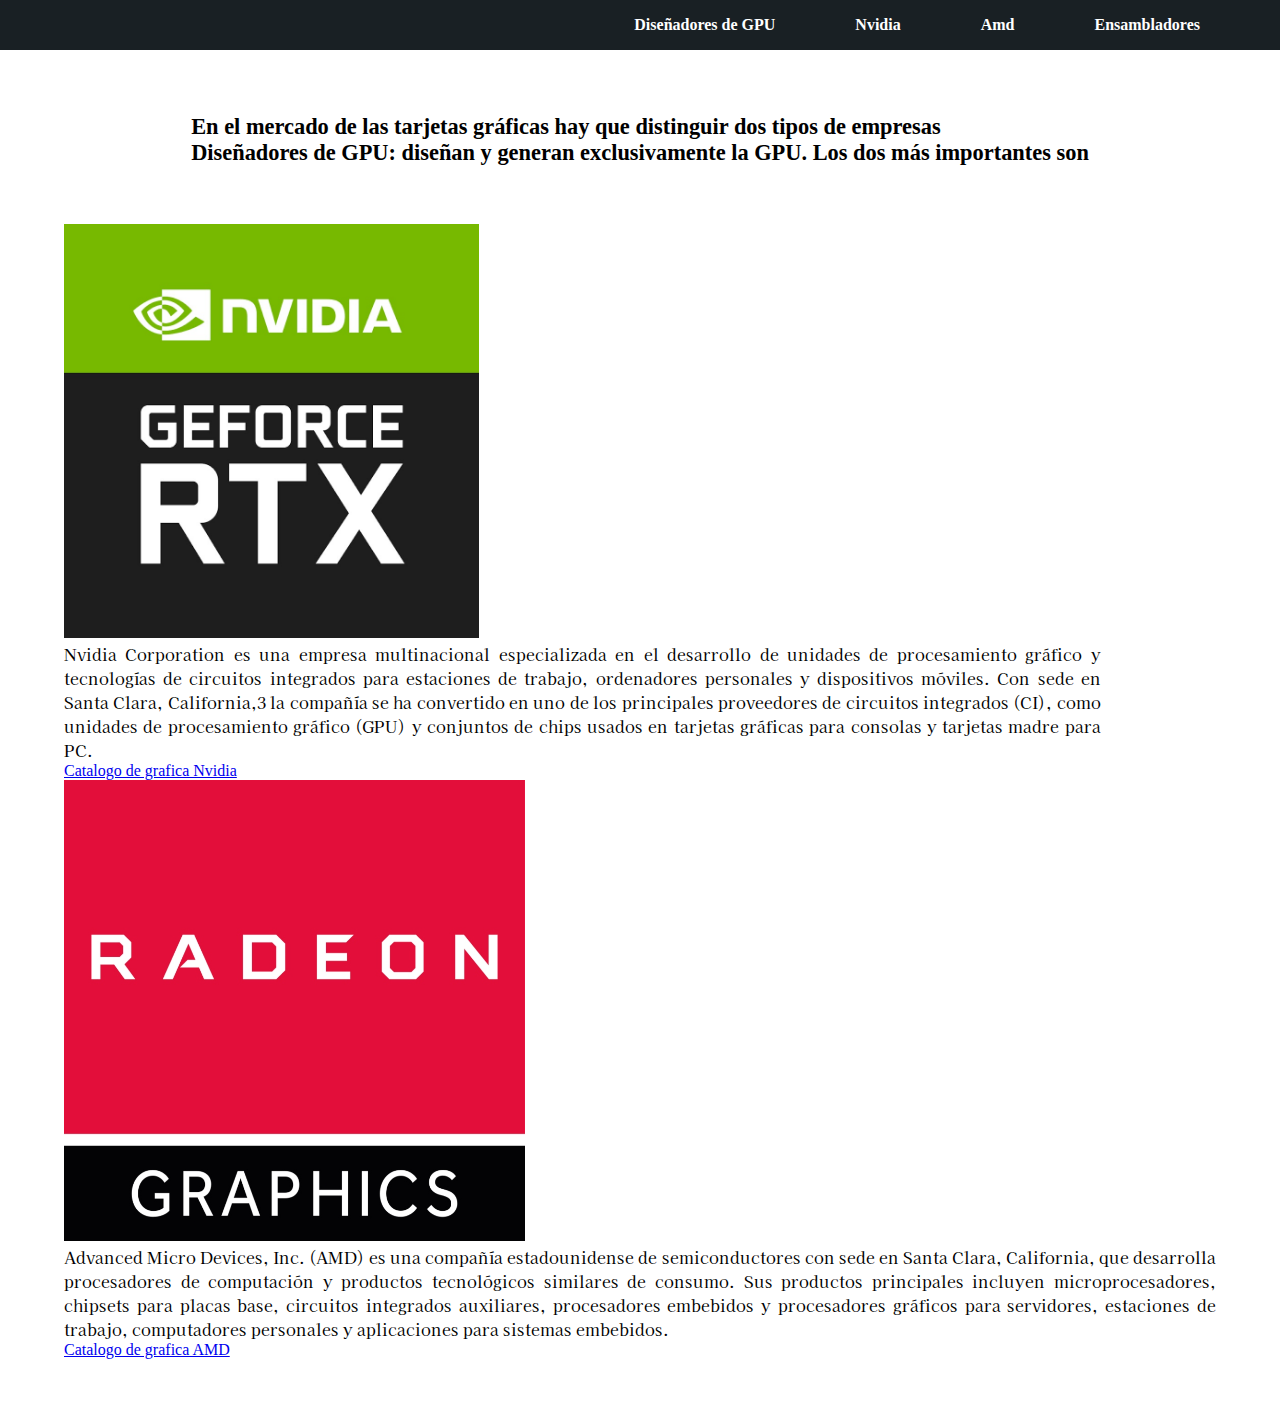
<file: index.html>
<!DOCTYPE html>
<html lang="es">
<head>
    <meta charset="UTF-8">
    <meta http-equiv="X-UA-Compatible" content="IE=edge">
    <meta name="viewport" content="width=device-width, initial-scale=1.0">
    <title>Diseñadores</title>
    <link rel="stylesheet" href="https://cdn.jsdelivr.net/npm/bootstrap@4.6.0/dist/css/bootstrap.min.css" integrity="sha384-B0vP5xmATw1+K9KRQjQERJvTumQW0nPEzvF6L/Z6nronJ3oUOFUFpCjEUQouq2+l" crossorigin="anonymous">
    <link rel="stylesheet" href="css/style.css">
</head>
<body id="Body">
    <header id="header">
        <div id="navbar">
            <ul>
              <li>
                <a href="index.html">Diseñadores de GPU</a>
              </li>
        
              <li>
                <a href="Template/Nvidea.html">Nvidia</a>
              </li>
        
              <li>
                <a href="Template/Amd.html">Amd</a>
              </li>
        
              <li>
                <a href="Template/Ensamblaje.html">Ensambladores</a>
              </li>
        
            </ul> 
          </div>
    </header>
    <main id="main">
      <div class="centrar"><h1 class="encabezado">En el mercado de las tarjetas gráficas hay que distinguir dos tipos de empresas <br>Diseñadores de GPU: diseñan y generan exclusivamente la GPU. Los dos más importantes son</h1></div>

        <div class="container">
            <div class="row">
              <div class="col" id="nvidia">
                <img src="Recurso/img/Nvidia/Nvidia.jpg" alt="Nvidia">
            <p class="datos_nvidia">Nvidia Corporation es una empresa multinacional especializada en el desarrollo de unidades de procesamiento gráfico y tecnologías de circuitos integrados para estaciones de trabajo, ordenadores personales y dispositivos móviles. Con sede en Santa Clara, California,3​ la compañía se ha convertido en uno de los principales proveedores de circuitos integrados (CI), como unidades de procesamiento gráfico (GPU) y conjuntos de chips usados en tarjetas gráficas para consolas y tarjetas madre para PC.</p>
            <a href="Template/Nvidea.html" class="btn btn-secondary btn-lg active" role="button" aria-pressed="true">Catalogo de grafica Nvidia</a>
              </div>
              <div class="col" id="AMD">
                <img src="Recurso/img/AMD/AMD.jpg" alt="amd">
            <p class="datos_amd">Advanced Micro Devices, Inc. (AMD) es una compañía estadounidense de semiconductores con sede en Santa Clara, California, que desarrolla procesadores de computación y productos tecnológicos similares de consumo. Sus productos principales incluyen microprocesadores, chipsets para placas base, circuitos integrados auxiliares, procesadores embebidos y procesadores gráficos para servidores, estaciones de trabajo, computadores personales y aplicaciones para sistemas embebidos.</p>
            <a href="Template/Amd.html" class="btn btn-secondary btn-lg active" role="button" aria-pressed="true">Catalogo de grafica AMD</a>
          </div>
              </div>
            </div>
            
    </main>
</body>
</html>
</file>
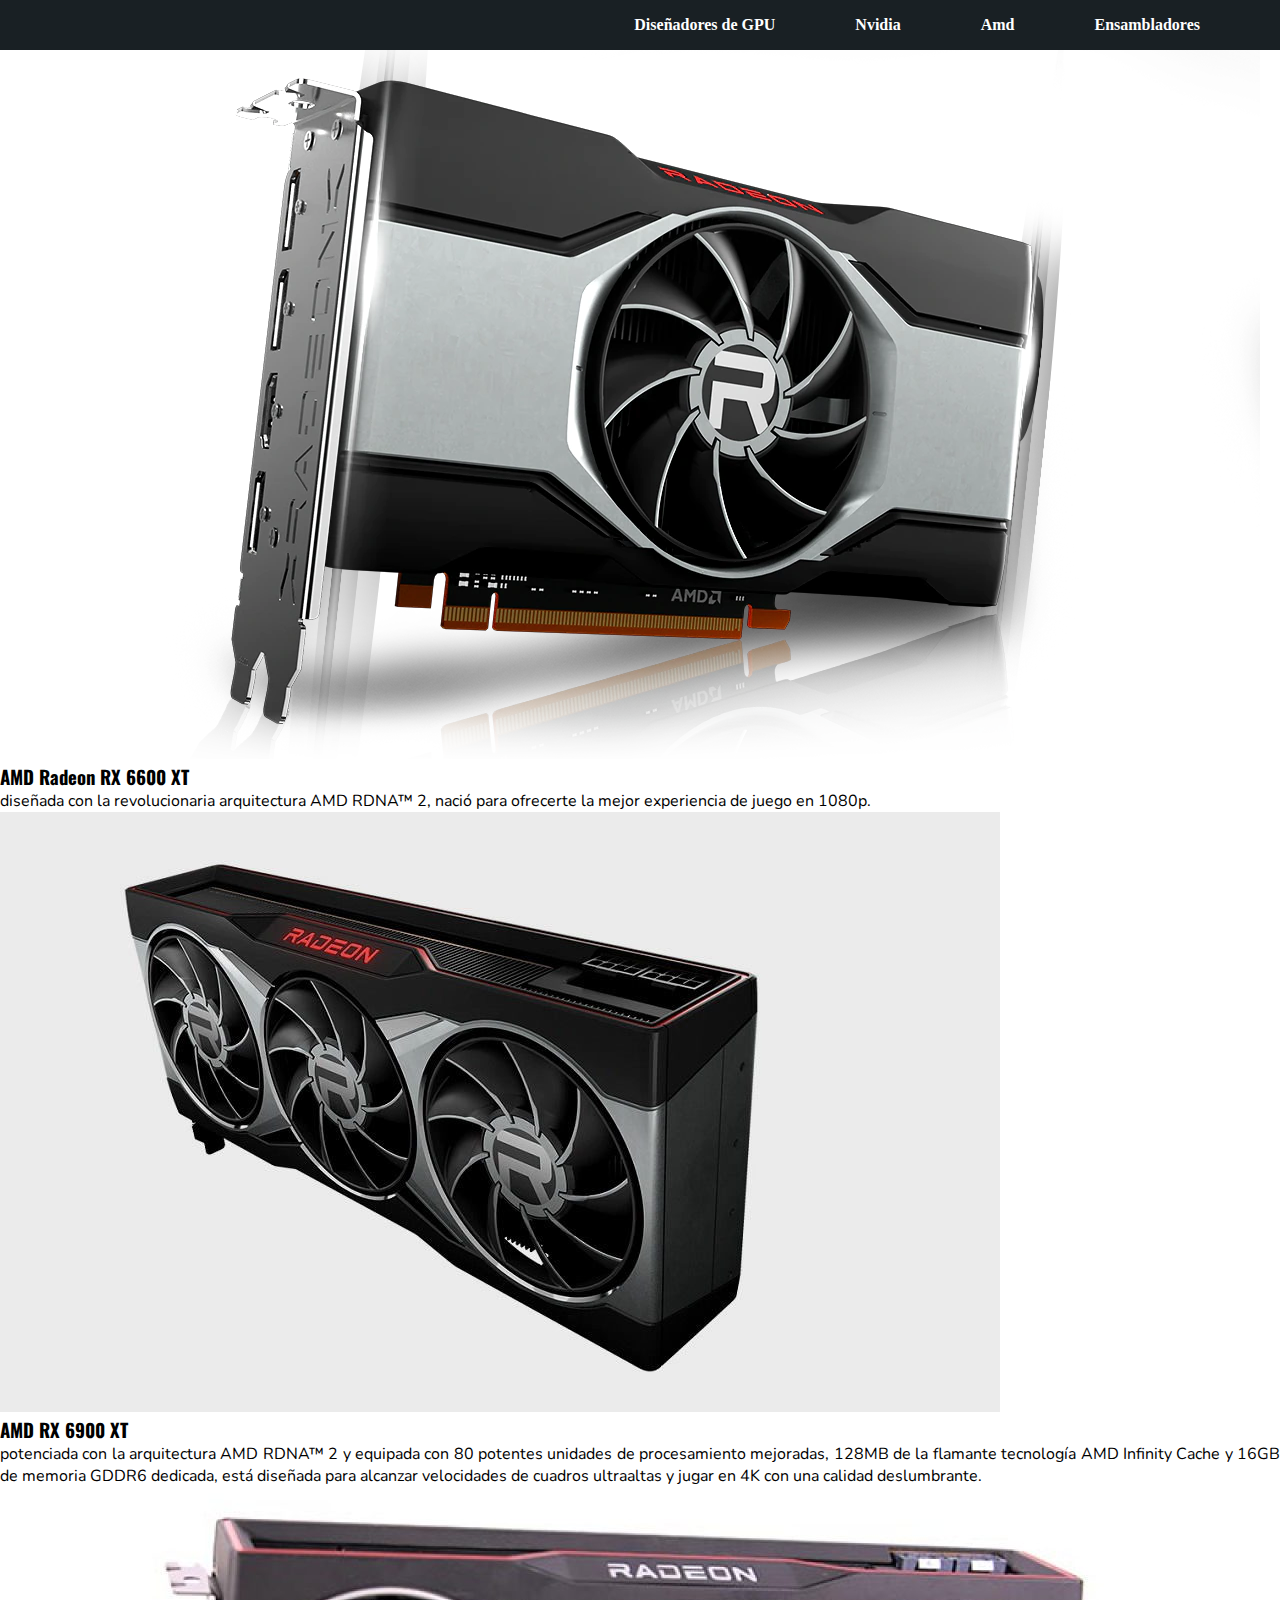
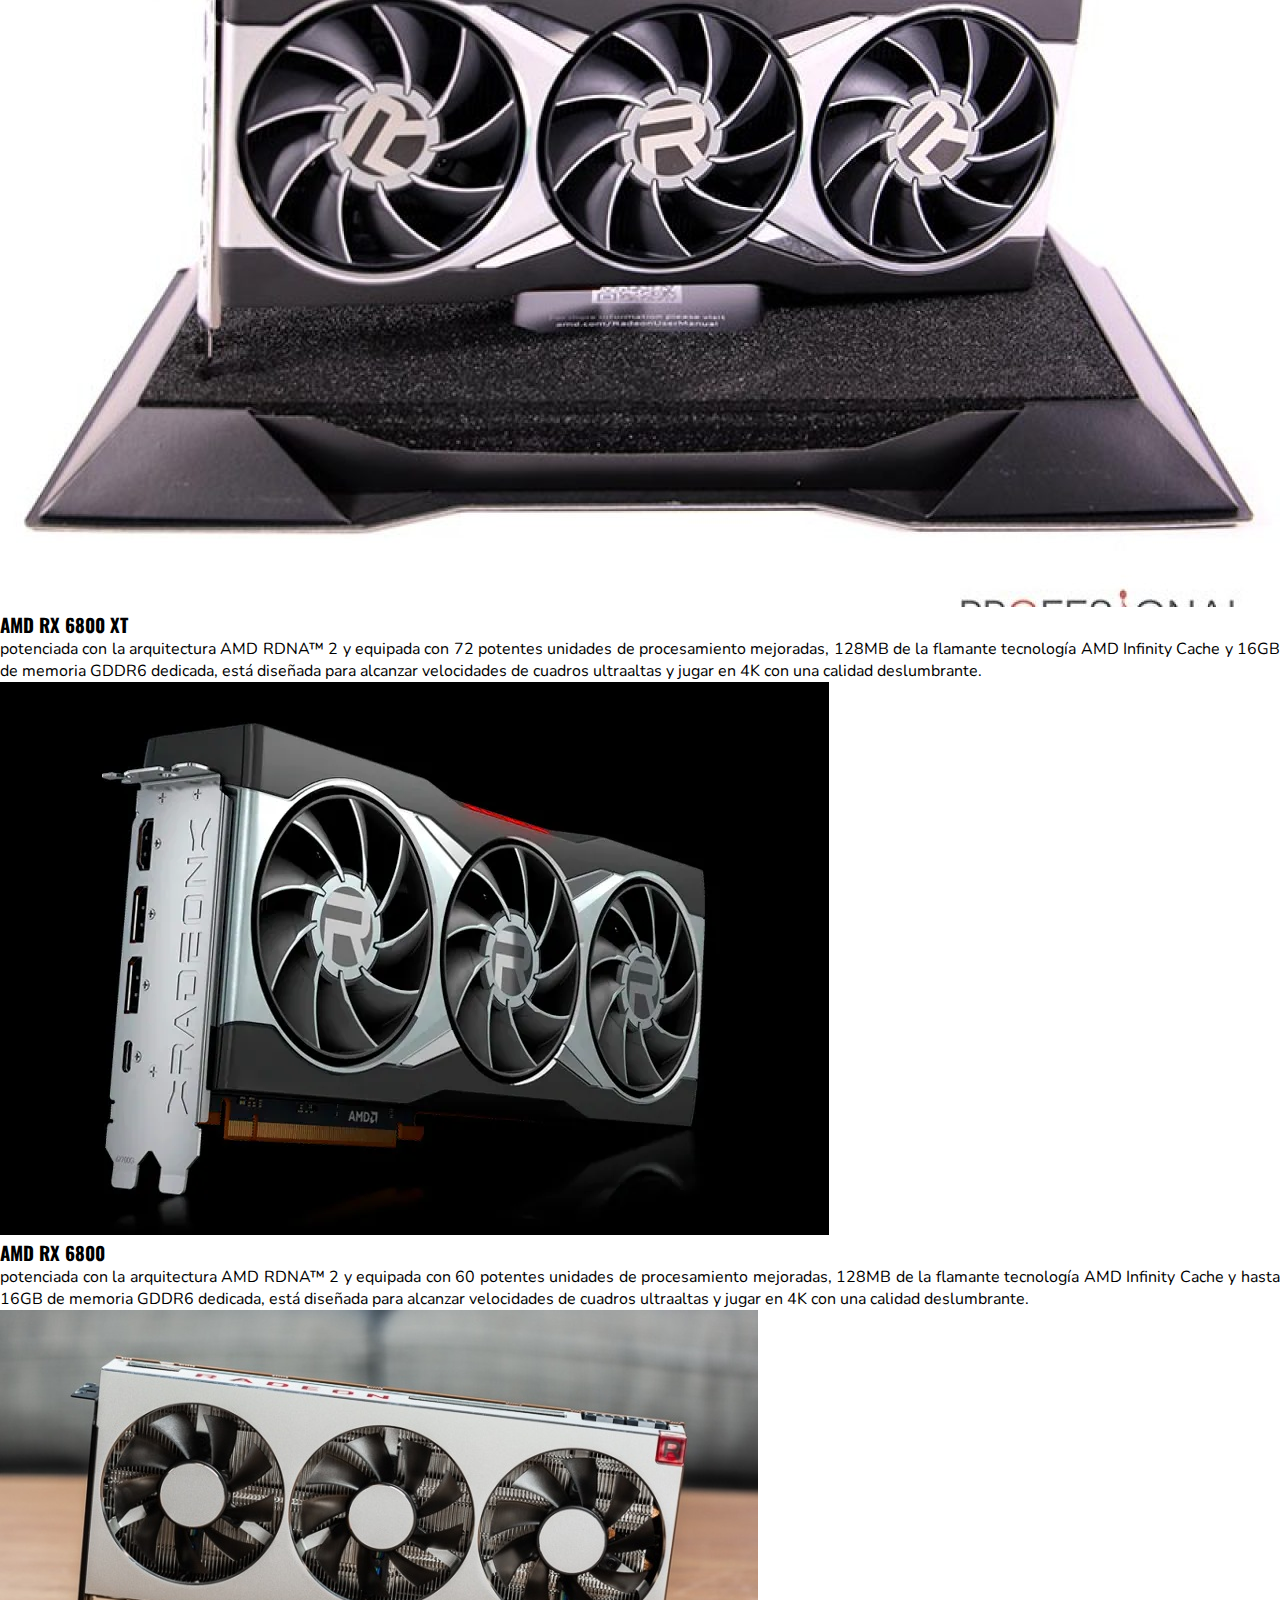
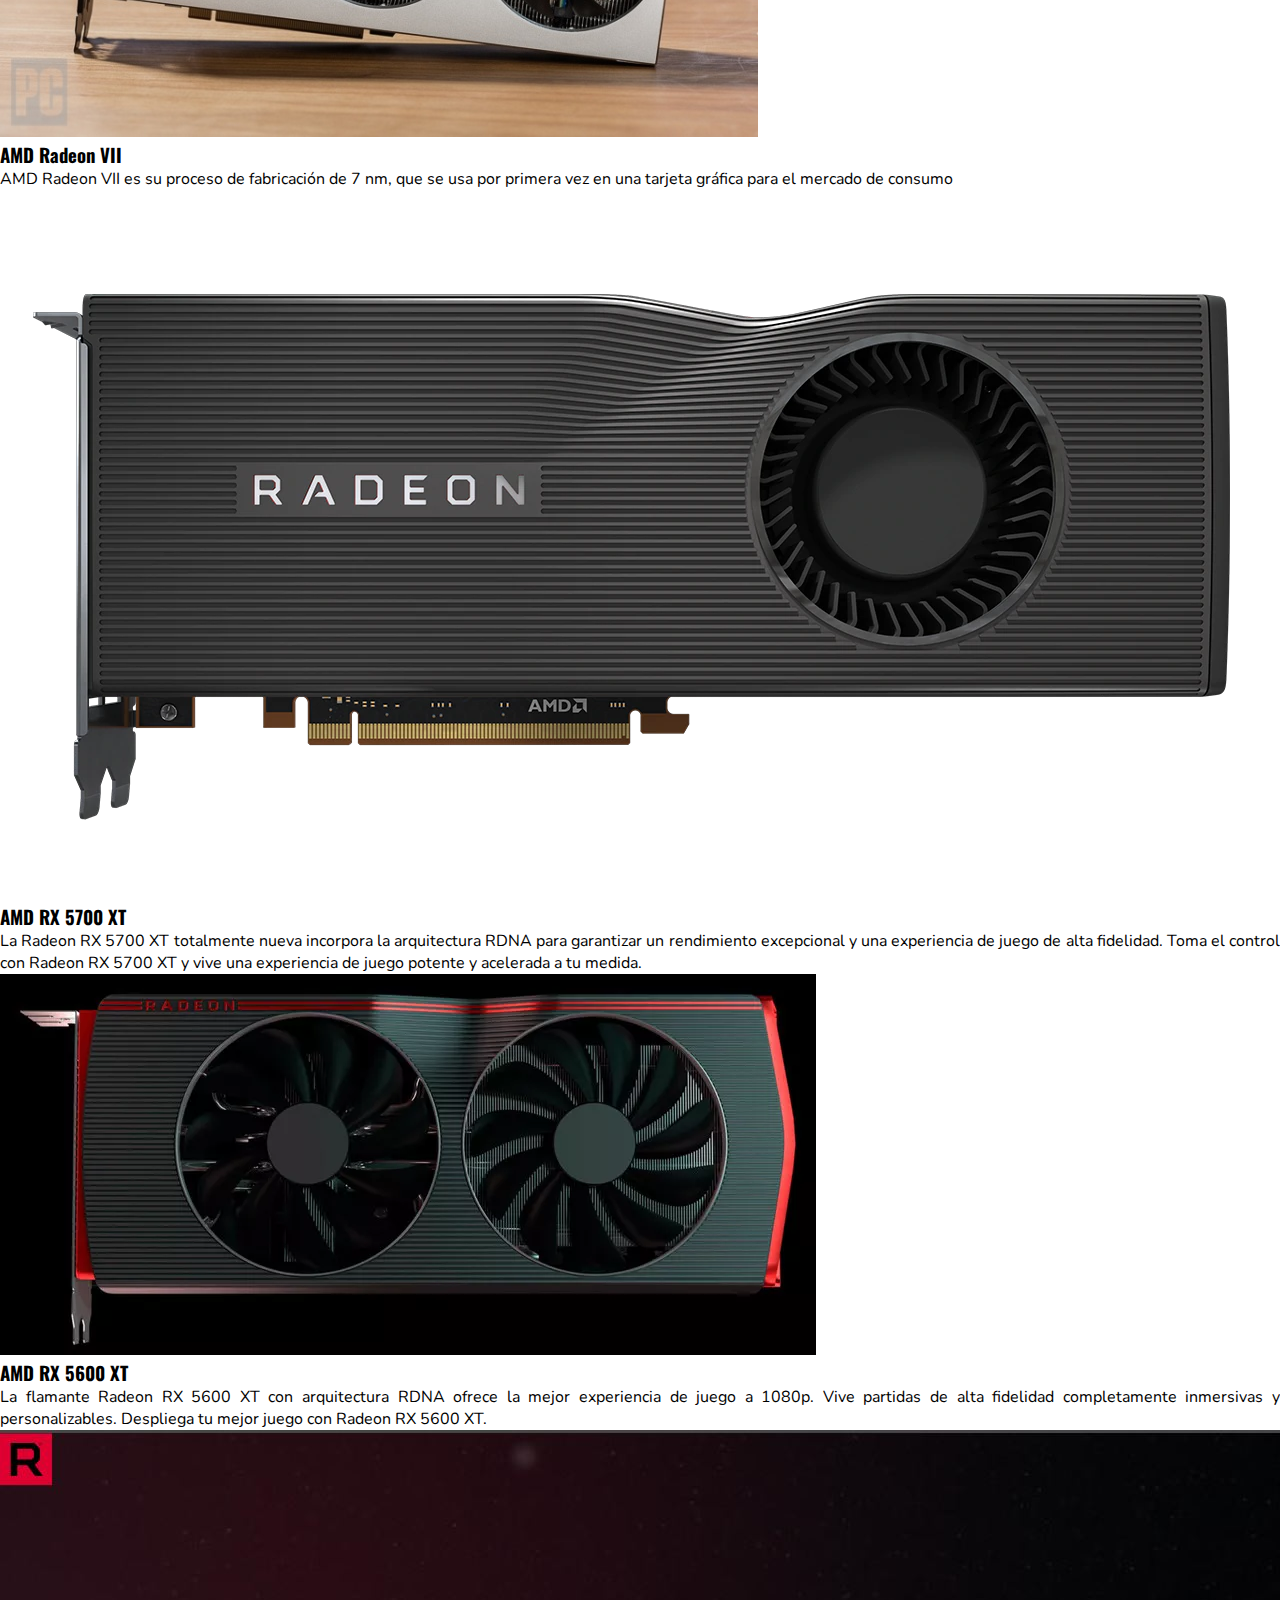
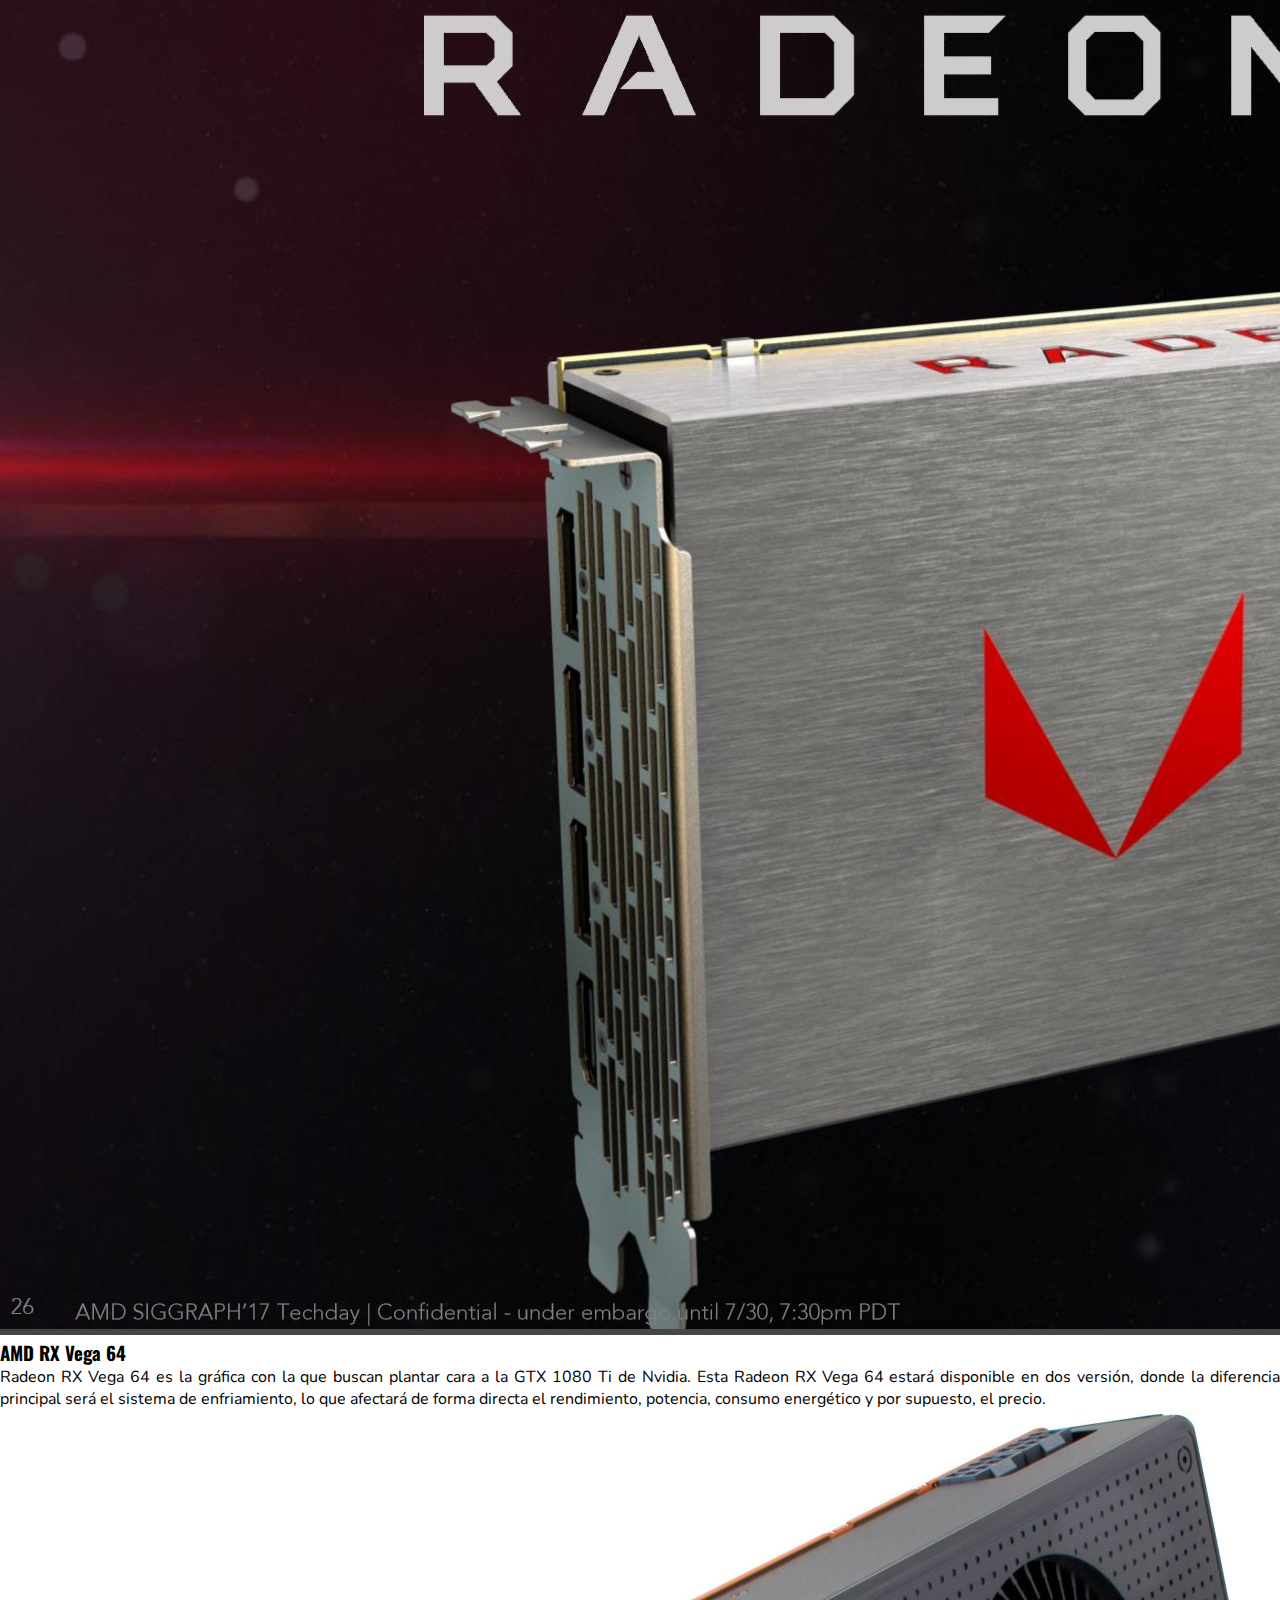
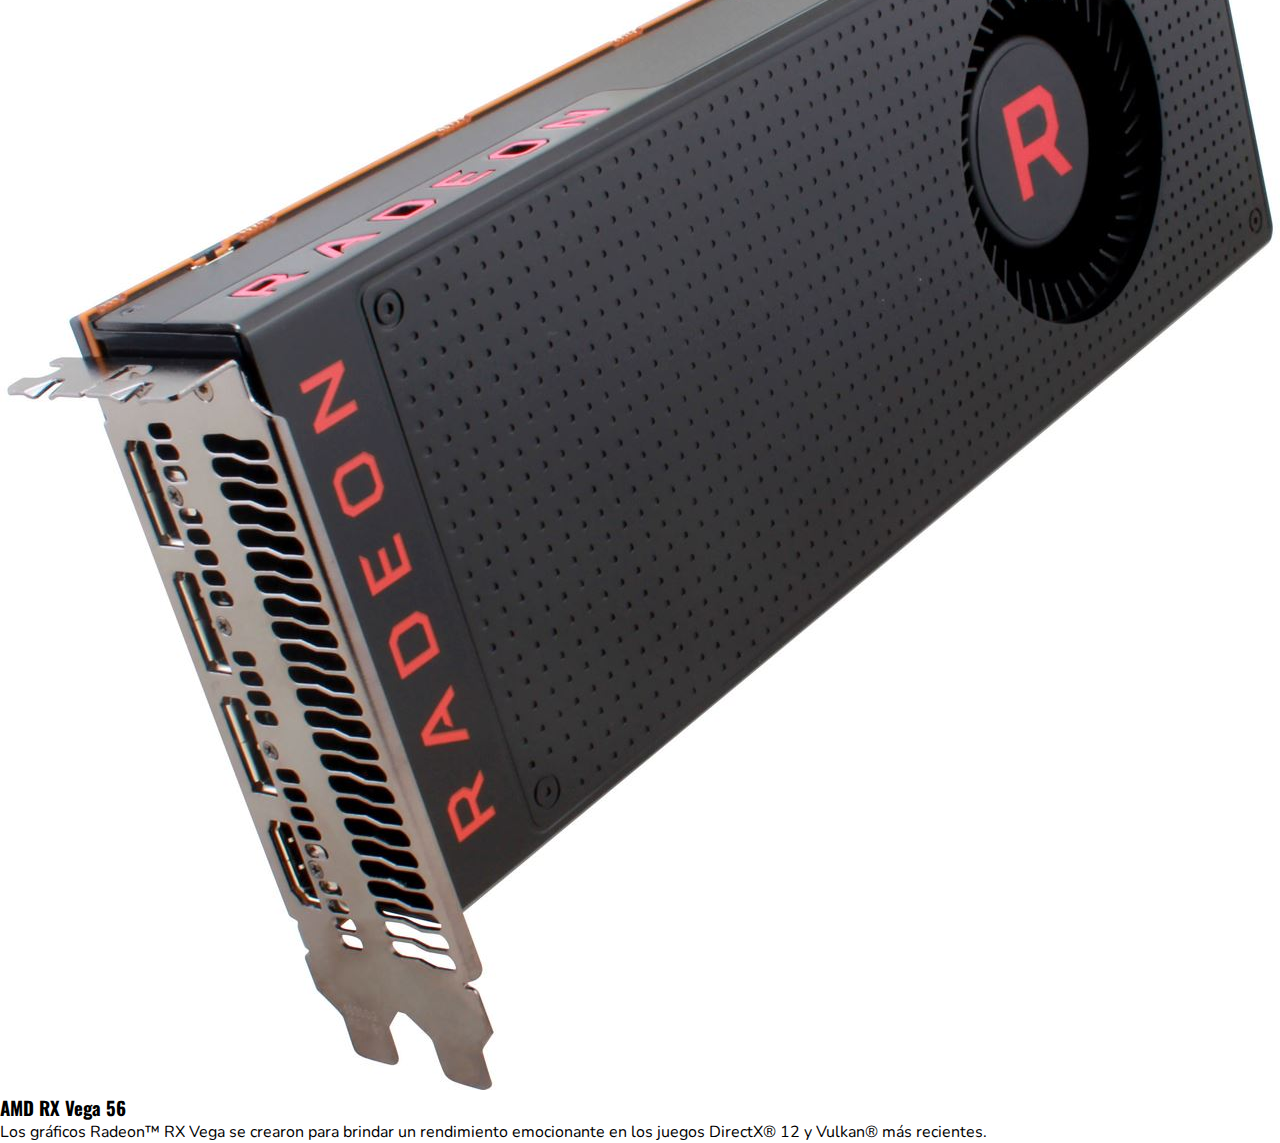
<file: Template/Amd.html>
<!DOCTYPE html>
<html lang="es">
<head>
    <meta charset="UTF-8">
    <meta http-equiv="X-UA-Compatible" content="IE=edge">
    <meta name="viewport" content="width=device-width, initial-scale=1.0">
    <title>AMD</title>
    <link rel="stylesheet" href="https://cdn.jsdelivr.net/npm/bootstrap@4.6.0/dist/css/bootstrap.min.css" integrity="sha384-B0vP5xmATw1+K9KRQjQERJvTumQW0nPEzvF6L/Z6nronJ3oUOFUFpCjEUQouq2+l" crossorigin="anonymous">
    <link rel="stylesheet" href="../css/Amd.css">
</head>
<body id="Body">
    <header id="header">
      <div id="navbar">
        <ul>
          <li>
            <a href="../index.html">Diseñadores de GPU</a>
          </li>
    
          <li>
            <a href="Nvidea.html">Nvidia</a>
          </li>
    
          <li>
            <a href="Amd.html">Amd</a>
          </li>
    
          <li>
            <a href="Ensamblaje.html">Ensambladores</a>
          </li>
    
        </ul> 
      </div>
    </header>
    <main id="main">
        <div class="album py-5 bg-light">
            <div class="container">
        
              <div class="row">
                <div class="col-md-4">
                  <div class="card mb-4 shadow-sm">
                    <img src="../Recurso/img/AMD/Grafica/amd radeon 6600XT.webp" alt="AMD Radeon RX 6600 XT">
        
                    <div class="card-body">
                      <h3>AMD Radeon RX 6600 XT</h3>
                      <p class="card-text">diseñada con la revolucionaria arquitectura AMD RDNA™ 2, nació para ofrecerte la mejor experiencia de juego en 1080p.</p>
                      <div class="d-flex justify-content-between align-items-center">
                      </div>
                    </div>
                  </div>
                </div>
                <div class="col-md-4">
                  <div class="card mb-4 shadow-sm">
                    <img src="../Recurso/img/AMD/Grafica/RX 6900 XT.jpg" alt="RX 6900 XT">
        
                    <div class="card-body"><h3>AMD RX 6900 XT</h3>
                      <p class="card-text">potenciada con la arquitectura AMD RDNA™ 2 y equipada con 80 potentes unidades de procesamiento mejoradas, 128MB de la flamante tecnología AMD Infinity Cache y 16GB de memoria GDDR6 dedicada, está diseñada para alcanzar velocidades de cuadros ultraaltas y jugar en 4K con una calidad deslumbrante.</p>
                      <div class="d-flex justify-content-between align-items-center">
                      </div>
                    </div>
                  </div>
                </div>
                <div class="col-md-4">
                  <div class="card mb-4 shadow-sm">
                    <img src="../Recurso/img/AMD/Grafica/RX 6800 XT.jpg" alt="RX 6800 XT">

                    <div class="card-body"><h3>AMD RX 6800 XT</h3>
                      <p class="card-text">potenciada con la arquitectura AMD RDNA™ 2 y equipada con 72 potentes unidades de procesamiento mejoradas, 128MB de la flamante tecnología AMD Infinity Cache y 16GB de memoria GDDR6 dedicada, está diseñada para alcanzar velocidades de cuadros ultraaltas y jugar en 4K con una calidad deslumbrante.</p>
                      <div class="d-flex justify-content-between align-items-center">
                      </div>
                    </div>
                  </div>
                </div>
        
                <div class="col-md-4">
                  <div class="card mb-4 shadow-sm">
                    <img src="../Recurso/img/AMD/Grafica/amd radeon 6800.webp" alt="RX 6800">
        
                    <div class="card-body"><h3>AMD RX 6800</h3>
                      <p class="card-text">potenciada con la arquitectura AMD RDNA™ 2 y equipada con 60 potentes unidades de procesamiento mejoradas, 128MB de la flamante tecnología AMD Infinity Cache y hasta 16GB de memoria GDDR6 dedicada, está diseñada para alcanzar velocidades de cuadros ultraaltas y jugar en 4K con una calidad deslumbrante.</p>
                      <div class="d-flex justify-content-between align-items-center">
                      </div>
                    </div>
                  </div>
                </div>
                <div class="col-md-4">
                  <div class="card mb-4 shadow-sm">
                    <img src="../Recurso/img/AMD/Grafica/AMD Radeon VII.jpg" alt="AMD Radeon VII">
        
                    <div class="card-body"><h3>AMD Radeon VII</h3>
                      <p class="card-text">AMD Radeon VII es su proceso de fabricación de 7 nm, que se usa por primera vez en una tarjeta gráfica para el mercado de consumo</p>
                      <div class="d-flex justify-content-between align-items-center">
                      </div>
                    </div>
                  </div>
                </div>
                <div class="col-md-4">
                  <div class="card mb-4 shadow-sm">
                    <img src="../Recurso/img/AMD/Grafica/RX 5700 XT.webp" alt="RX 5700 XT">
        
                    <div class="card-body">
                      <h3>AMD RX 5700 XT</h3>
                      <p class="card-text">La Radeon RX 5700 XT totalmente nueva incorpora la arquitectura RDNA para garantizar un rendimiento excepcional y una experiencia de juego de alta fidelidad. Toma el control con Radeon RX 5700 XT y vive una experiencia de juego potente y acelerada a tu medida.</p>
                      <div class="d-flex justify-content-between align-items-center">
                      </div>
                    </div>
                  </div>
                </div>
        
                <div class="col-md-4">
                  <div class="card mb-4 shadow-sm">
                    <img src="../Recurso/img/AMD/Grafica/rx 5600 xt.webp" alt="RX 5600 XT">
        
                    <div class="card-body">
                      <h3>AMD RX 5600 XT</h3>
                      <p class="card-text">La flamante Radeon RX 5600 XT con arquitectura RDNA ofrece la mejor experiencia de juego a 1080p. Vive partidas de alta fidelidad completamente inmersivas y personalizables. Despliega tu mejor juego con Radeon RX 5600 XT.</p>
                      <div class="d-flex justify-content-between align-items-center">

                      </div>
                    </div>
                  </div>
                </div>
                <div class="col-md-4">
                  <div class="card mb-4 shadow-sm">
                    <img src="../Recurso/img/AMD/Grafica/Vega64.jpg" alt="Vega64">
        
                    <div class="card-body"><h3>AMD RX Vega 64</h3>
                      <p class="card-text">Radeon RX Vega 64 es la gráfica con la que buscan plantar cara a la GTX 1080 Ti de Nvidia. Esta Radeon RX Vega 64 estará disponible en dos versión, donde la diferencia principal será el sistema de enfriamiento, lo que afectará de forma directa el rendimiento, potencia, consumo energético y por supuesto, el precio.</p>
                      <div class="d-flex justify-content-between align-items-center">
                      </div>
                    </div>
                  </div>
                </div>
                <div class="col-md-4">
                  <div class="card mb-4 shadow-sm">
                    <img src="../Recurso/img/AMD/Grafica/Vega56.jpg" alt="Vega56">
        
                    <div class="card-body">
                      <h3>AMD RX Vega 56</h3>
                      <p class="card-text">Los gráficos Radeon™ RX Vega se crearon para brindar un rendimiento emocionante en los juegos DirectX® 12 y Vulkan® más recientes.</p>
                      </div>
                    </div>
                  </div>
                </div>
              </div>
            </div>
          </div>
    </main>
</body>
</html>
</file>
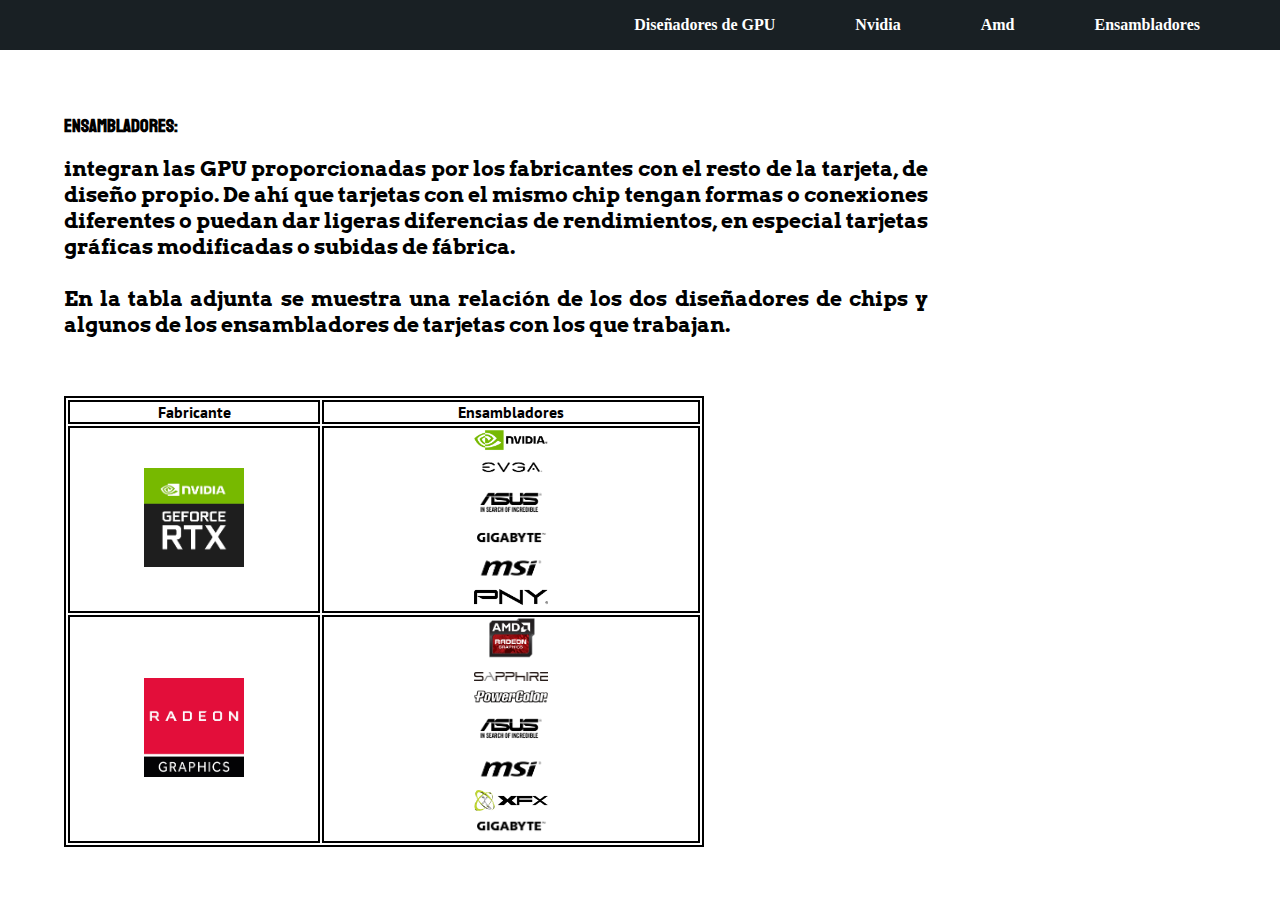
<file: Template/Ensamblaje.html>
<!DOCTYPE html>
<html lang="es">
<head>
    <meta charset="UTF-8">
    <meta http-equiv="X-UA-Compatible" content="IE=edge">
    <meta name="viewport" content="width=device-width, initial-scale=1.0">
    <title>Ensambladores</title>
    <link rel="stylesheet" href="https://cdn.jsdelivr.net/npm/bootstrap@4.6.0/dist/css/bootstrap.min.css" integrity="sha384-B0vP5xmATw1+K9KRQjQERJvTumQW0nPEzvF6L/Z6nronJ3oUOFUFpCjEUQouq2+l" crossorigin="anonymous">
    <link rel="stylesheet" href="../css/Ensamblaje.css">
</head>
<body id="Body">
    <header id="header">
        <div id="navbar">
            <ul>
              <li>
                <a href="../index.html">Diseñadores de GPU</a>
              </li>
        
              <li>
                <a href="Nvidea.html">Nvidia</a>
              </li>
        
              <li>
                <a href="Amd.html">Amd</a>
              </li>
        
              <li>
                <a href="Ensamblaje.html">Ensambladores</a>
              </li>
        
            </ul> 
          </div>
    </header>
    <main id="main">
        <h6 class="texto"><h3>Ensambladores:</h3><br> <h5>integran las GPU proporcionadas por los fabricantes con el resto de la tarjeta, de diseño propio. De ahí que tarjetas con el mismo chip tengan formas o conexiones diferentes o puedan dar ligeras diferencias de rendimientos, en especial tarjetas gráficas modificadas o subidas de fábrica. <br> <br> En la tabla adjunta se muestra una relación de los dos diseñadores de chips y algunos de los ensambladores de tarjetas con los que trabajan.</h5>
        <table class="table table-dark" id="tabla">
            <tr>
              <th class="columna">Fabricante</th>
              <th class="columna">Ensambladores</th>
            </tr>
            <tr>
              <td class="tabla_imagen"><img src="../Recurso/img/Nvidia/Nvidia.jpg" alt="Nvidia" class="tabla_imagen"></td>
              <td class="text_tabla">
                  <ol>
                      <li><img src="../Recurso/img/Nvidia/Ensamble/Nvidia.png" alt="Nvidia"></li>
                      <li><img src="../Recurso/img/Nvidia/Ensamble/EVGA.png" alt="evga"></li>
                      <li><img src="../Recurso/img/Nvidia/Ensamble/ASUS.png" alt="ASUS"></li>
                      <li><img src="../Recurso/img/Nvidia/Ensamble/GIGABYTE.png" alt="GIGABYTE"></li>
                      <li><img src="../Recurso/img/Nvidia/Ensamble/MSI.png" alt="MSI"></li>
                      <li><img src="../Recurso/img/Nvidia/Ensamble/pny.png" alt="PNY"></li>
                </ol>
            </td>
            </tr>
            <tr>
                <td class="tabla_imagen"><img src="../Recurso/img/AMD/AMD.jpg" alt="AMD" class="tabla_imagen"></td>
                <td class="text_tabla">
                    <ol>
                        <li><img src="../Recurso/img/AMD/Ensamble/AMD2.png" alt="AMD"></li>
                        <li><img src="../Recurso/img/AMD/Ensamble/sapphire.png" alt="sapphire"></li>
                        <li><img src="../Recurso/img/AMD/Ensamble/PowerColor.png" alt="PowerColor"></li>
                        <li><img src="../Recurso/img/AMD/Ensamble/ASUS.png" alt="ASUS"></li>
                        <li><img src="../Recurso/img/AMD/Ensamble/MSI.png" alt="MSI"></li>
                        <li><img src="../Recurso/img/AMD/Ensamble/XFX.png" alt="XFX"></li>
                        <li><img src="../Recurso/img/AMD/Ensamble/GIGABYTE.png" alt="GIGABYTE"></li>
                    </ol>
                </td>      
                </tr>
          </table>
    </main>
</body>
</html>
</file>
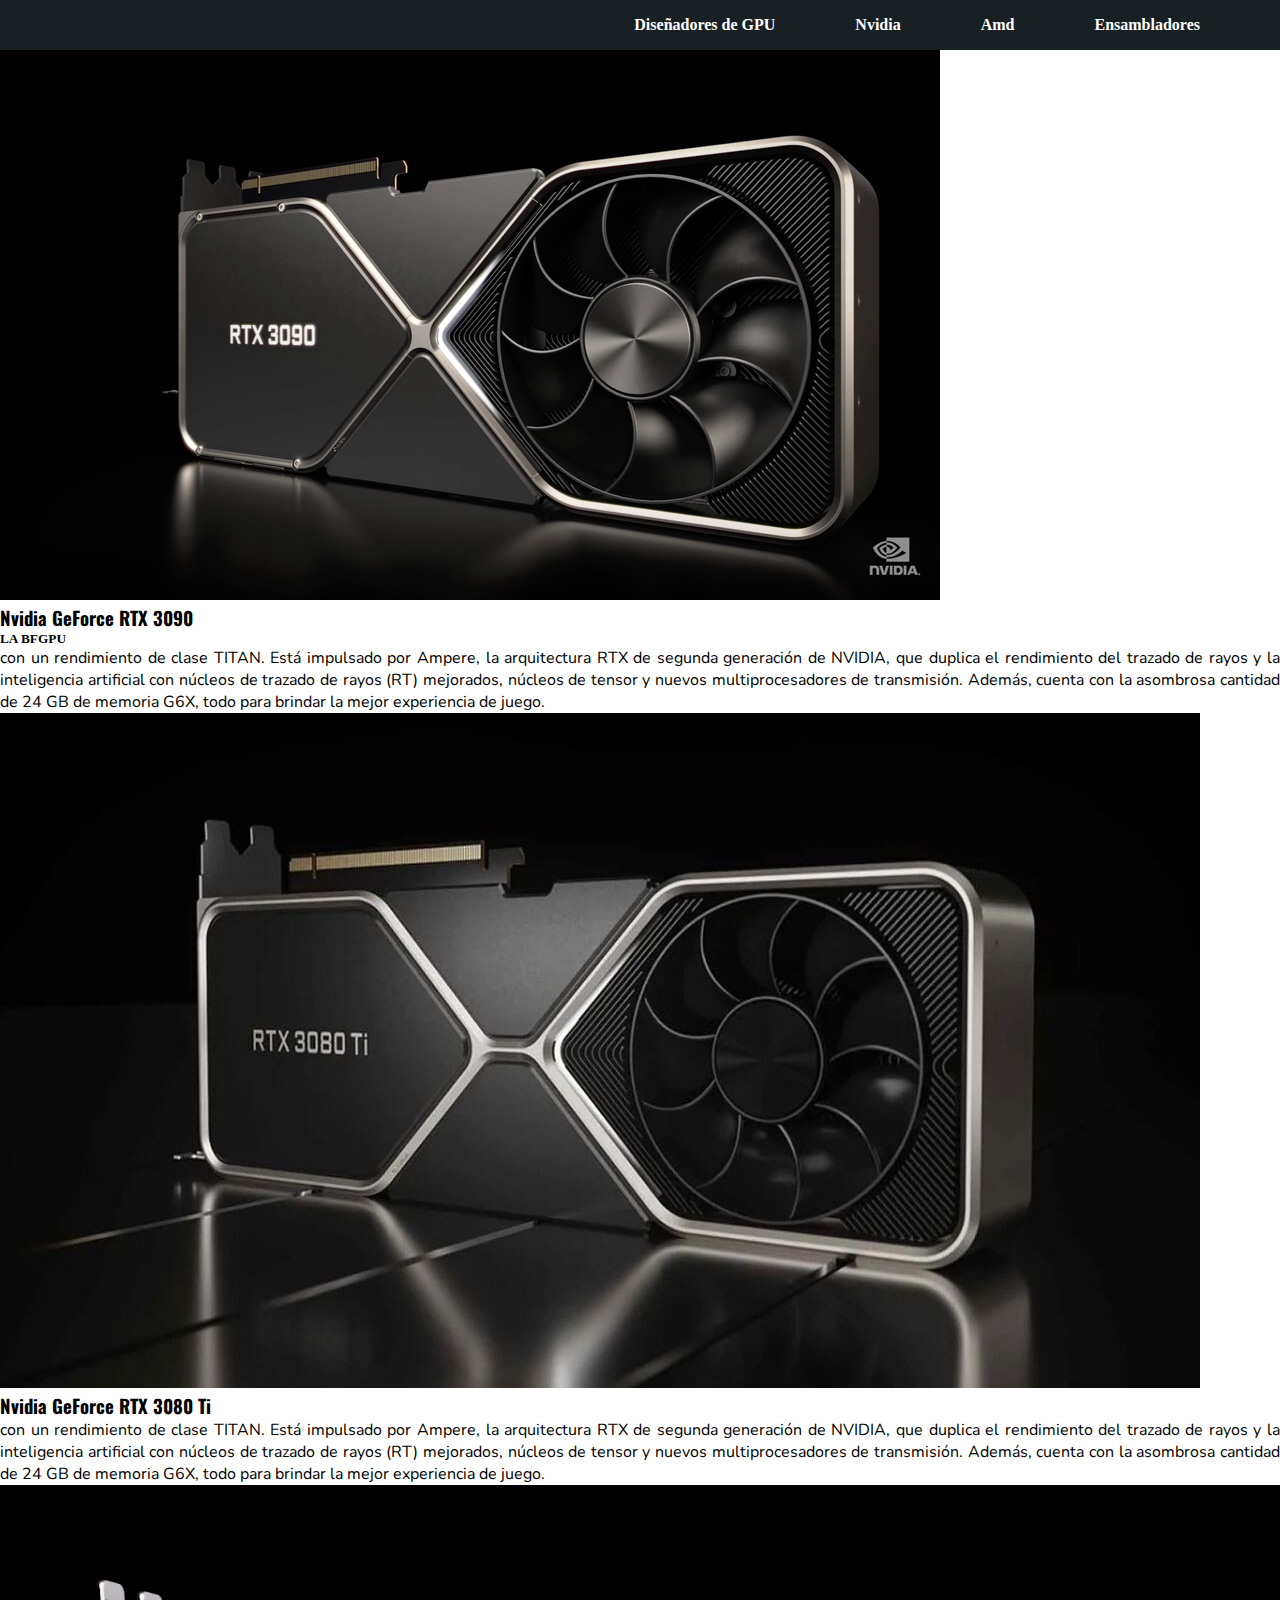
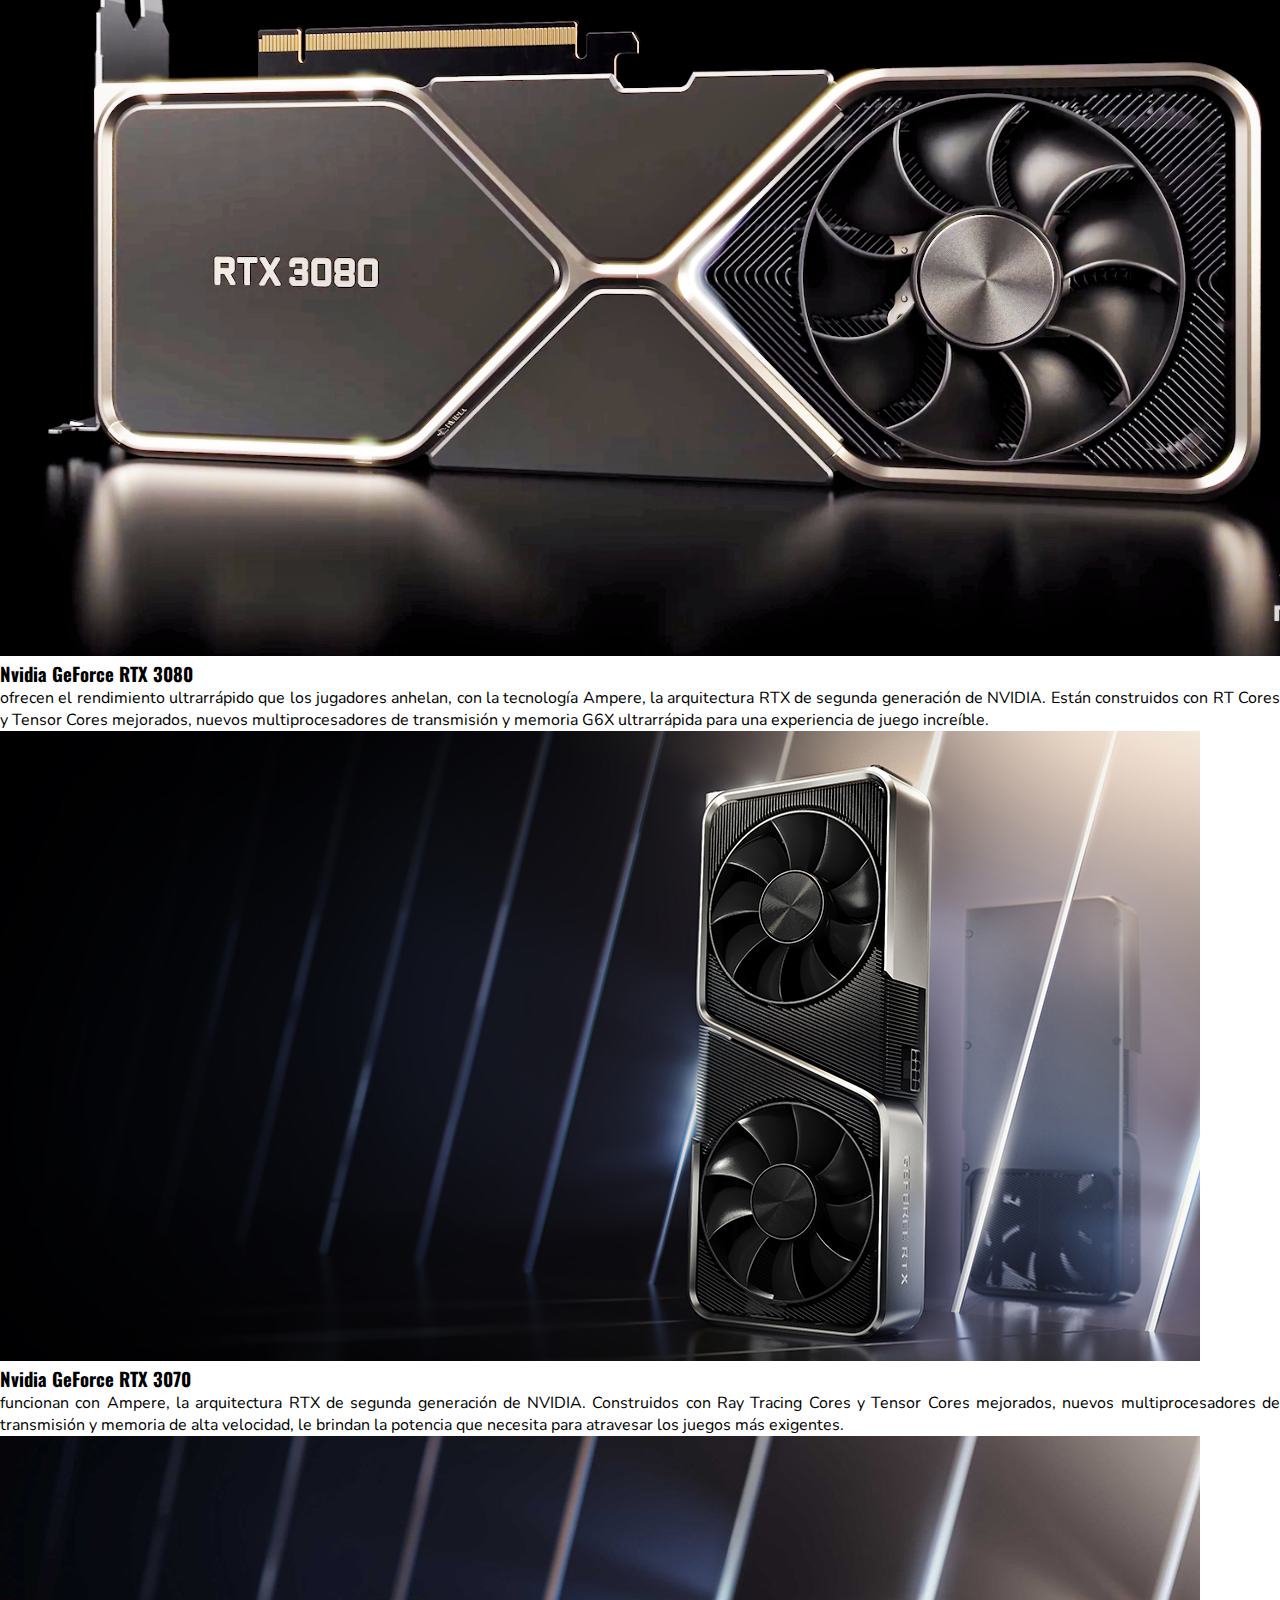
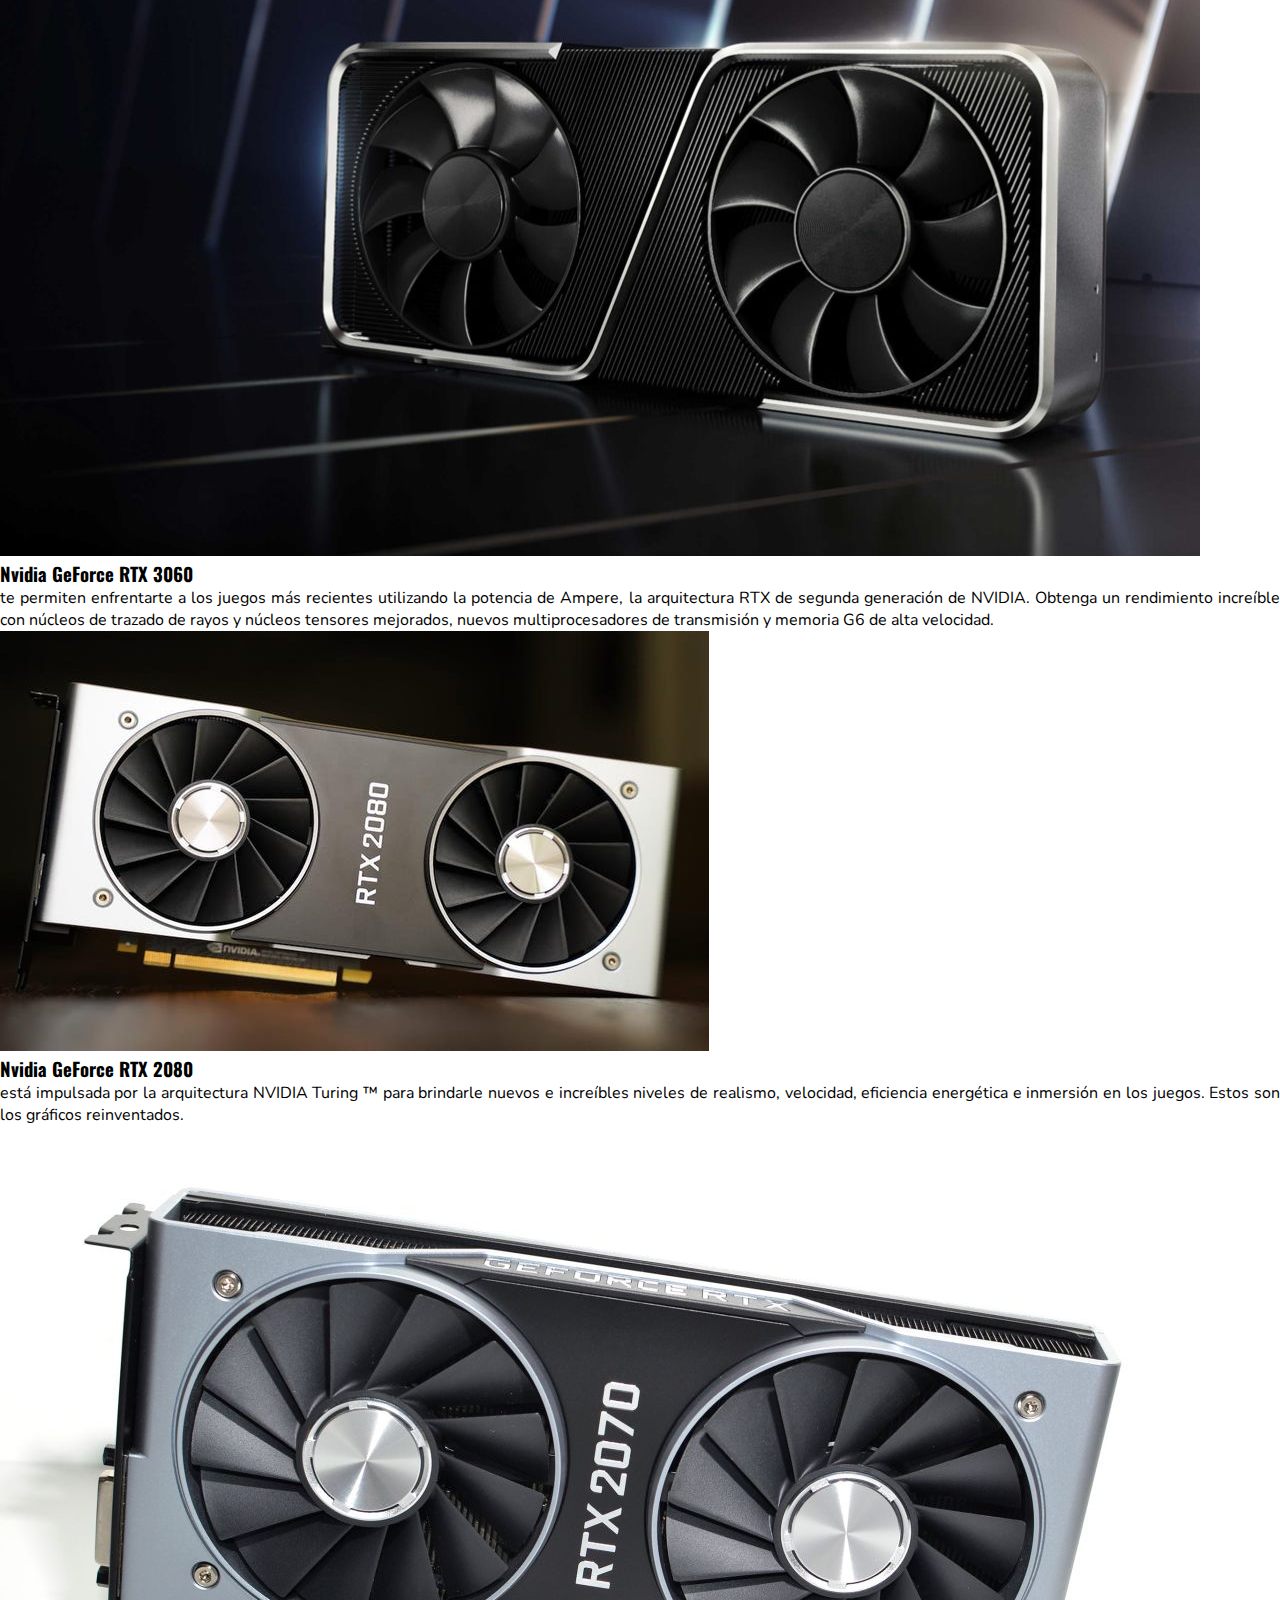
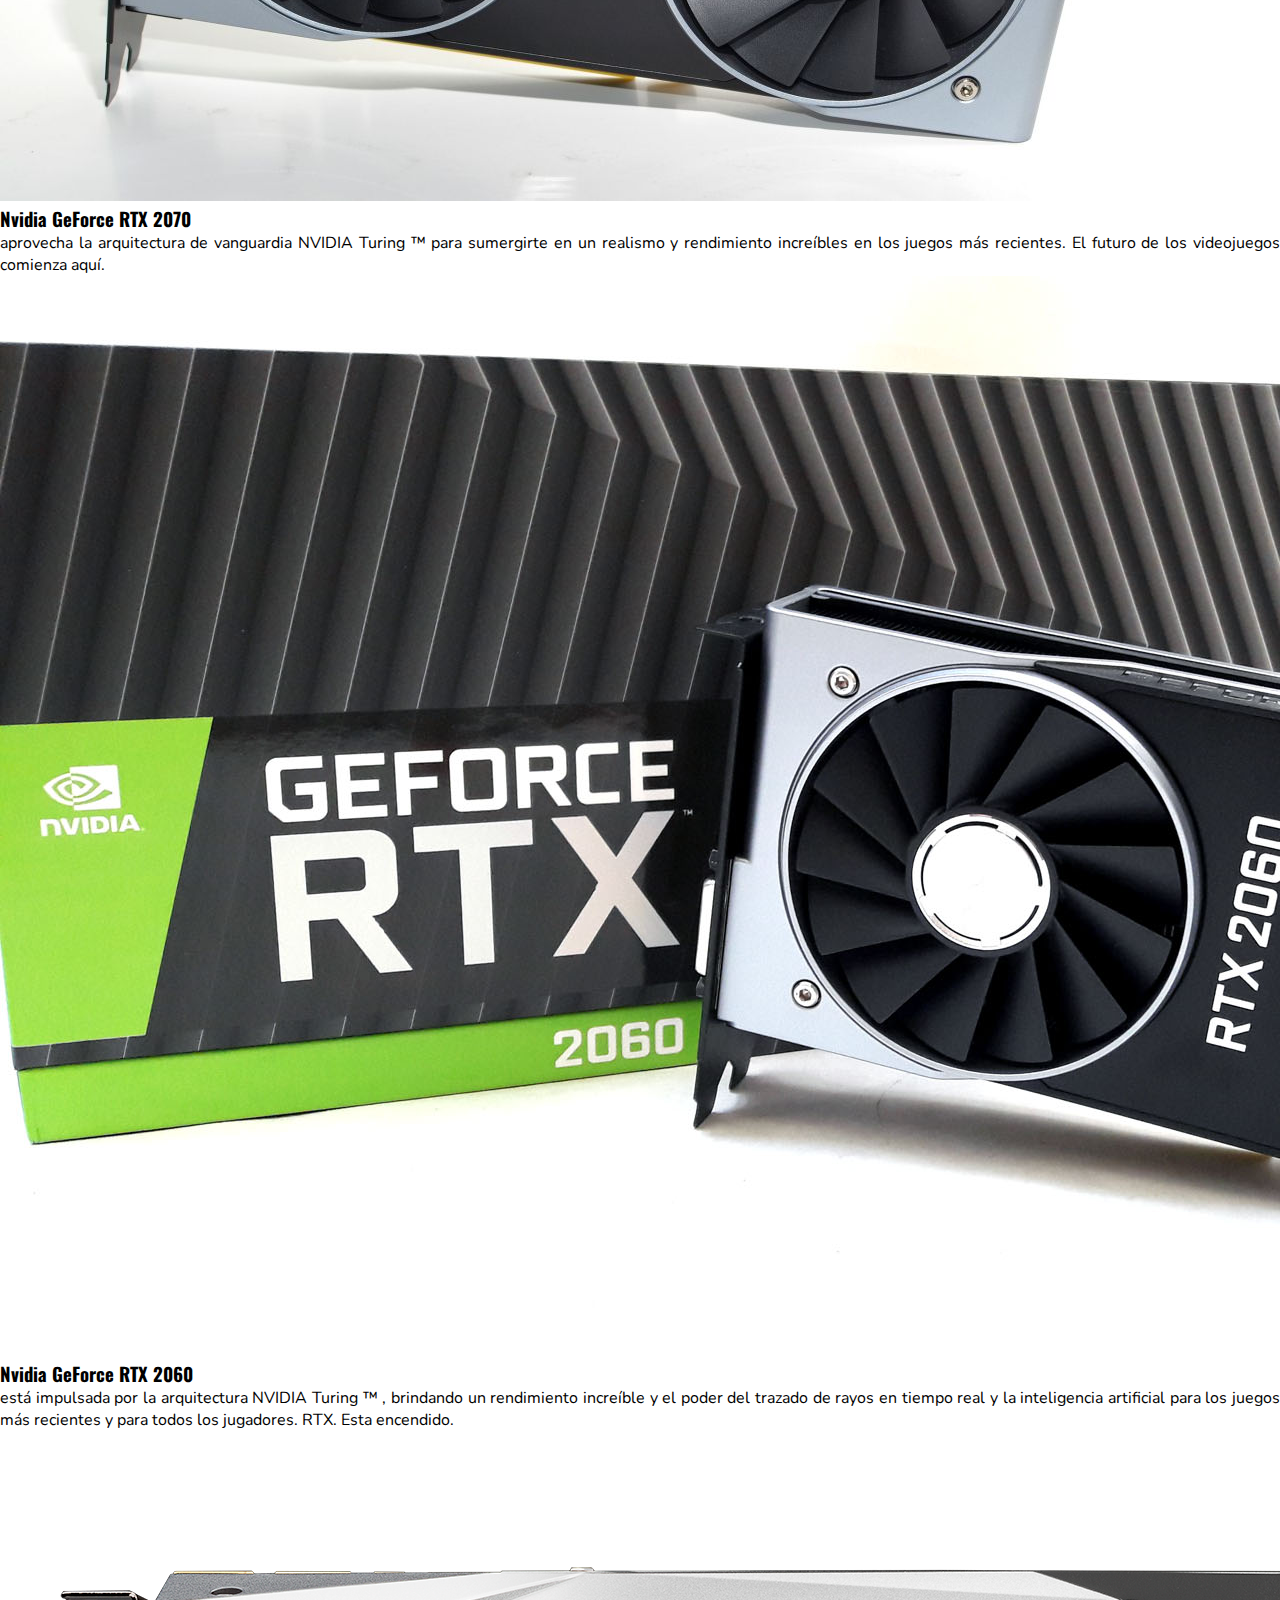
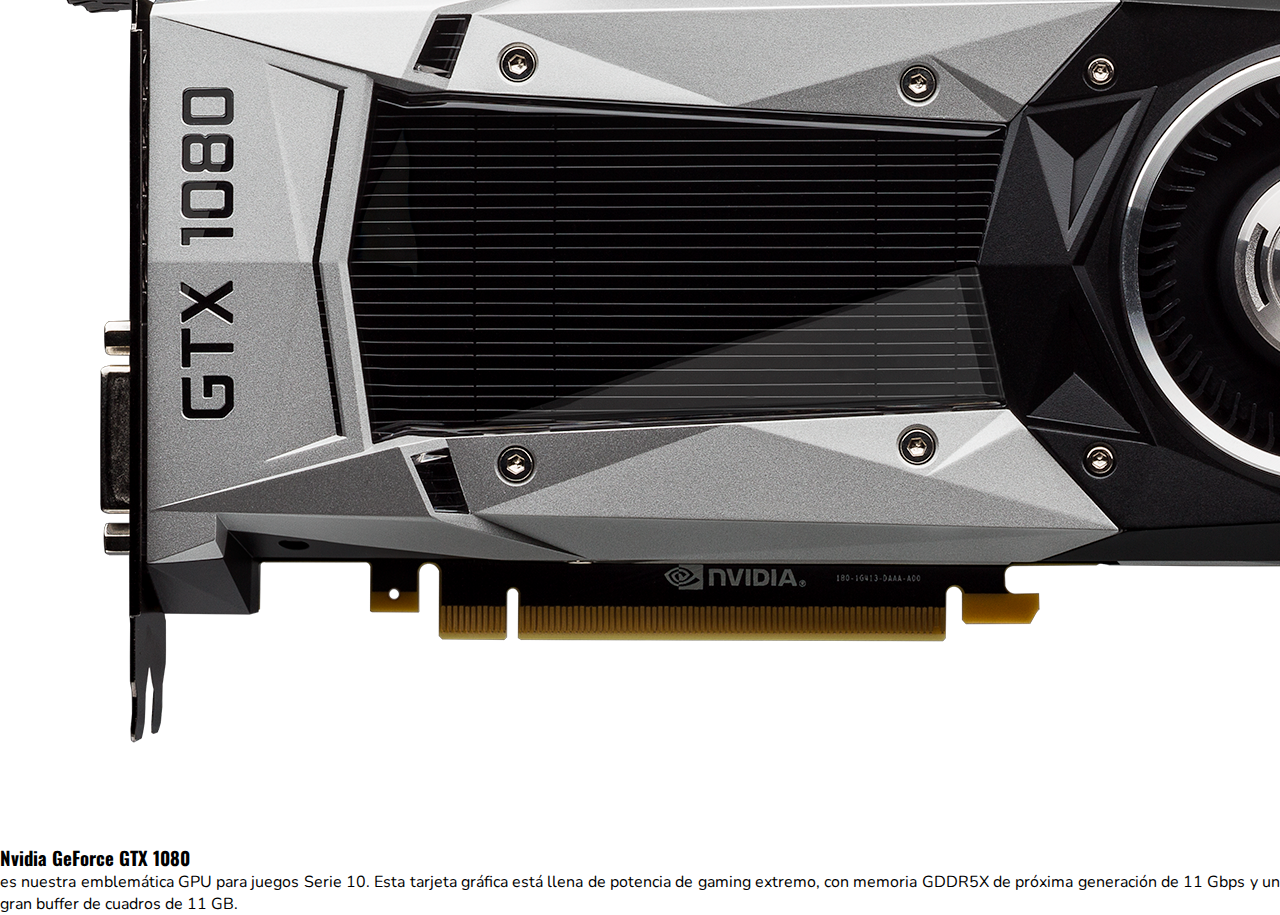
<file: Template/Nvidea.html>
<!DOCTYPE html>
<html lang="es">
<head>
    <meta charset="UTF-8">
    <meta http-equiv="X-UA-Compatible" content="IE=edge">
    <meta name="viewport" content="width=device-width, initial-scale=1.0">
    <title>NVIDIA</title>
    <link rel="stylesheet" href="https://cdn.jsdelivr.net/npm/bootstrap@4.6.0/dist/css/bootstrap.min.css" integrity="sha384-B0vP5xmATw1+K9KRQjQERJvTumQW0nPEzvF6L/Z6nronJ3oUOFUFpCjEUQouq2+l" crossorigin="anonymous">
    <link rel="stylesheet" href="../css/Sass.css">
</head>
<body id="Body">
    <header id="header">
      <div id="navbar">
        <ul>
          <li>
            <a href="../index.html">Diseñadores de GPU</a>
          </li>
    
          <li>
            <a href="Nvidea.html">Nvidia</a>
          </li>
    
          <li>
            <a href="Amd.html">Amd</a>
          </li>
    
          <li>
            <a href="Ensamblaje.html">Ensambladores</a>
          </li>
    
        </ul> 
      </div>
    </header>
    <main>
        <div class="album py-5 bg-light">
            <div class="container">
        
              <div class="row">
                <div class="col-md-4">
                  <div class="card mb-4 shadow-sm">
                    <img src="../Recurso/img/Nvidia/Grafica/RTX 3090.png" alt="RTX 3090">
        
                    <div class="card-body">
                      <h3>Nvidia GeForce RTX 3090</h3>
                      <h5>LA BFGPU</h5><p class="card-text">con un rendimiento de clase TITAN. Está impulsado por Ampere, la arquitectura RTX de segunda generación de NVIDIA, que duplica el rendimiento del trazado de rayos y la inteligencia artificial con núcleos de trazado de rayos (RT) mejorados, núcleos de tensor y nuevos multiprocesadores de transmisión. Además, cuenta con la asombrosa cantidad de 24 GB de memoria G6X, todo para brindar la mejor experiencia de juego.</p>
                      <div class="d-flex justify-content-between align-items-center">
                      </div>
                    </div>
                  </div>
                </div>
                <div class="col-md-4">
                  <div class="card mb-4 shadow-sm">
                    <img src="../Recurso/img/Nvidia/Grafica/3080ti.jpeg" alt="RTX 3080TI">
        
                    <div class="card-body"><h3>Nvidia GeForce RTX 3080 Ti</h3>
                      <p class="card-text">con un rendimiento de clase TITAN. Está impulsado por Ampere, la arquitectura RTX de segunda generación de NVIDIA, que duplica el rendimiento del trazado de rayos y la inteligencia artificial con núcleos de trazado de rayos (RT) mejorados, núcleos de tensor y nuevos multiprocesadores de transmisión. Además, cuenta con la asombrosa cantidad de 24 GB de memoria G6X, todo para brindar la mejor experiencia de juego.</p>
                      <div class="d-flex justify-content-between align-items-center">
                      </div>
                    </div>
                  </div>
                </div>
                <div class="col-md-4">
                  <div class="card mb-4 shadow-sm">
                    <img src="../Recurso/img/Nvidia/Grafica/RTX 3080.png" alt="RTX 3080">

                    <div class="card-body"><h3>Nvidia GeForce RTX 3080</h3>
                      <p class="card-text">ofrecen el rendimiento ultrarrápido que los jugadores anhelan, con la tecnología Ampere, la arquitectura RTX de segunda generación de NVIDIA. Están construidos con RT Cores y Tensor Cores mejorados, nuevos multiprocesadores de transmisión y memoria G6X ultrarrápida para una experiencia de juego increíble.</p>
                      <div class="d-flex justify-content-between align-items-center">
                      </div>
                    </div>
                  </div>
                </div>
        
                <div class="col-md-4">
                  <div class="card mb-4 shadow-sm"> 
                    <img src="../Recurso/img/Nvidia/Grafica/Nvidia 3070.jpg" alt="RTX 3070">
        
                    <div class="card-body"><h3>Nvidia GeForce RTX 3070</h3>
                      <p class="card-text">funcionan con Ampere, la arquitectura RTX de segunda generación de NVIDIA. Construidos con Ray Tracing Cores y Tensor Cores mejorados, nuevos multiprocesadores de transmisión y memoria de alta velocidad, le brindan la potencia que necesita para atravesar los juegos más exigentes.</p>
                      <div class="d-flex justify-content-between align-items-center">
                      </div>
                    </div>
                  </div>
                </div>
                <div class="col-md-4">
                  <div class="card mb-4 shadow-sm">
                    <img src="../Recurso/img/Nvidia/Grafica/Nvidia 3060.jpg" alt="RTX 3060">
        
                    <div class="card-body"><h3>Nvidia GeForce RTX 3060</h3>
                      <p class="card-text"> te permiten enfrentarte a los juegos más recientes utilizando la potencia de Ampere, la arquitectura RTX de segunda generación de NVIDIA. Obtenga un rendimiento increíble con núcleos de trazado de rayos y núcleos tensores mejorados, nuevos multiprocesadores de transmisión y memoria G6 de alta velocidad.</p>
                      <div class="d-flex justify-content-between align-items-center">
                      </div>
                    </div>
                  </div>
                </div>
                <div class="col-md-4">
                  <div class="card mb-4 shadow-sm">
                    <img src="../Recurso/img/Nvidia/Grafica/RTX 2080.jpg" alt="RXT 2080">
        
                    <div class="card-body"><h3>Nvidia GeForce RTX 2080</h3>
                      <p class="card-text">está impulsada por la arquitectura NVIDIA Turing ™ para brindarle nuevos e increíbles niveles de realismo, velocidad, eficiencia energética e inmersión en los juegos. Estos son los gráficos reinventados. </p>
                      <div class="d-flex justify-content-between align-items-center">
                      </div>
                    </div>
                  </div>
                </div>
        
                <div class="col-md-4">
                  <div class="card mb-4 shadow-sm">
                    <img src="../Recurso/img/Nvidia/Grafica/RTX 2070.jpg" alt="RTX 207O">
        
                    <div class="card-body"><H3>Nvidia GeForce RTX 2070</H3>
                      <p class="card-text">aprovecha la arquitectura de vanguardia NVIDIA Turing ™ para sumergirte en un realismo y rendimiento increíbles en los juegos más recientes. El futuro de los videojuegos comienza aquí.</p>
                      <div class="d-flex justify-content-between align-items-center">

                      </div>
                    </div>
                  </div>
                </div>
                <div class="col-md-4">
                  <div class="card mb-4 shadow-sm">
                    <img src="../Recurso/img/Nvidia/Grafica/RTX 2060.jpg" alt="RXT 2060">
        
                    <div class="card-body"><h3>Nvidia GeForce RTX 2060</h3>
                      <p class="card-text"> está impulsada por la arquitectura NVIDIA Turing ™ , brindando un rendimiento increíble y el poder del trazado de rayos en tiempo real y la inteligencia artificial para los juegos más recientes y para todos los jugadores. RTX. Esta encendido.</p>
                      <div class="d-flex justify-content-between align-items-center">
                      </div>
                    </div>
                  </div>
                </div>
                <div class="col-md-4">
                  <div class="card mb-4 shadow-sm">
                    <img src="../Recurso/img/Nvidia/Grafica/GTX 1080.png" alt="GTX 1080">
        
                    <div class="card-body"><H3>Nvidia GeForce GTX 1080</H3>
                      <p class="card-text">es nuestra emblemática GPU para juegos Serie 10. Esta tarjeta gráfica está llena de potencia de gaming extremo, con memoria GDDR5X de próxima generación de 11 Gbps y un gran buffer de cuadros de 11 GB.</p>
                      </div>
                    </div>
                  </div>
                </div>
              </div>
            </div>
          </div>
    </main>
</body>
</html>
</file>
<file: css/style.css>
@import url('https://fonts.googleapis.com/css2?family=Kaisei+Opti&family=Lato:ital@1&display=swap');
*{
    padding: 0%;
    margin: 0%;
}
#main {
    display: grid;
    grid-template-areas: "header"
                         "nvidia amd"
                         "footer";
    margin: 5%;
}
img{
    width: 40%;
    
}
:root {
    --blue: #6257ff;
  }
  #navbar {
    width: 100vw;
    font-weight: bold;
    background-color: #192024;
    }
    ul {
      margin: 0;
      list-style-type: none;
      display: flex;
      justify-content: flex-end;
      align-items: center;
      padding: 1em 0;
    }
  
      li a {
        color: white;
        text-decoration: none;
        padding-right: 5em;
        position: relative;
          transition: all ease-in-out 550ms;
      }
  
      li a::after {
        content: "";
        position: absolute;
        display: block;
        height: 0.4em;
        width: 0%;
        background-color: var(--blue);
        bottom: -1em;
        transition: all ease-in-out 250ms;
      }
  
      li a:hover::after {
        width:60%;
      }
      
      li a:hover{
        color:var(--blue);
      }
#nvidia{
    padding-right: 10%;
}
#Body{
  background: #ffff;
   }
@media(max-width: 600px){
    #main{
        grid-template-areas:"header" 
                            "nvidia"
                            "amd";
        width: auto;
        
        margin-top: 5%;
    }
    #AMD{
      margin-top: 5%;
    }
    p{
      text-align: center;
    }
}
p{
    font-family: 'Kaisei Opti', serif;
    text-align: justify;
}
.centrar{
    display: flex;
    justify-content: center;
}
.encabezado {
  font-size: 1.4rem;
  margin-bottom: 5%;
  text-align: justify;
}
</file>
<file: css/Amd.css>
@import url('https://fonts.googleapis.com/css2?family=Oswald&display=swap');
@import url('https://fonts.googleapis.com/css2?family=Nunito&display=swap');
*{
    padding: 0%;
    margin: 0%;
}
:root {
   --blue: #6257ff;
 }
 #navbar {
   width: 100vw;
   font-weight: bold;
   background-color: #192024;
   }
   ul {
     margin: 0;
     list-style-type: none;
     display: flex;
     justify-content: flex-end;
     align-items: center;
     padding: 1em 0;
   }
     li first-child {
       margin-right: auto;
       margin-left: 3em;
     }
 
     li a {
       color: white;
       text-decoration: none;
       padding-right: 5em;
       position: relative;
         transition: all ease-in-out 550ms;
     }
 
     li a::after {
       content: "";
       position: absolute;
       display: block;
       height: 0.4em;
       width: 0%;
       background-color: var(--blue);
       bottom: -1em;
       transition: all ease-in-out 250ms;
     }
 
     li a:hover::after {
       width:60%;
     }
     
     li a:hover{
       color:var(--blue);
     }
     h3{
      font-family: 'Oswald', sans-serif;
     }
     .card-text{
       font-family: 'Nunito', sans-serif;
      text-align: justify;
    }
</file>
<file: css/Ensamblaje.css>
@import url('https://fonts.googleapis.com/css2?family=Nunito:wght@600&family=PT+Sans&display=swap');
@import url('https://fonts.googleapis.com/css2?family=PT+Sans&display=swap');
@import url('https://fonts.googleapis.com/css2?family=Bebas+Neue&display=swap');
@import url('https://fonts.googleapis.com/css2?family=Bebas+Neue&family=Staatliches&display=swap');
@import url('https://fonts.googleapis.com/css2?family=Arvo&display=swap');
*{
    padding: 0%;
    margin: 0%;
}
:root {
   --blue: #6257ff;
 }
 #navbar {
   width: 100vw;
   font-weight: bold;
   background-color: #192024;
   }
   ul {
     margin: 0;
     list-style-type: none;
     display: flex;
     justify-content: flex-end;
     align-items: center;
     padding: 1em 0;
   }
     li first-child {
       margin-right: auto;
       margin-left: 3em;
     }
 
     li a {
       color: white;
       text-decoration: none;
       padding-right: 5em;
       position: relative;
         transition: all ease-in-out 550ms;
     }
 
     li a::after {
       content: "";
       position: absolute;
       display: block;
       height: 0.4em;
       width: 0%;
       background-color: var(--blue);
       bottom: -1em;
       transition: all ease-in-out 250ms;
     }
 
     li a:hover::after {
       width:60%;
     }
     
     li a:hover{
       color:var(--blue);
     }
 table, th, td {
    border: 2px solid black;
  }
  table{
      width: 50vw;
      text-align:center
  }
  li {
    list-style-type: none;
  }
  #Body{
    background: #ffff;
  }
  h5{
   font-family: 'Arvo', serif;
   width: 75%;
   text-align: justify;
   margin-bottom: 5%;
   font-size: 1.3rem;
  }
#main{
   display: grid;
   padding: 5%;
   padding-left: 5%;
   grid-template-areas:"texto" 
                        "tabla";
}
.text_tabla{
   font-family: 'Nunito', sans-serif;
}
.columna{
   font-family: 'PT Sans', sans-serif;
   font-size: 1rem;
}
h3{
   font-family: 'Staatliches', cursive;
}
img{
   width: 20%;
}
.tabla_imagen{
   width: 40%;
}
@media(max-width: 600px){
  #navbar{
    width: auto;
  }
   #main{
       grid-template-areas:"header"
                           "texto" 
                           "tabla";
       width: auto;
       margin-top: 5%;
   }
}
</file>
<file: css/Sass.css>
@import url("https://fonts.googleapis.com/css2?family=Oswald&display=swap");
@import url("https://fonts.googleapis.com/css2?family=Nunito&display=swap");
* {
  padding: 0%;
  margin: 0%;
}

/* Ejemplo de Anidados */
#navbar, header {
  width: 100vw;
  font-weight: bold;
  /* Uso de Variable */
  background: #192024;
}

#navbar ul, header ul {
  margin: 0;
  list-style-type: none;
  display: -webkit-box;
  display: -ms-flexbox;
  display: flex;
  -webkit-box-pack: end;
      -ms-flex-pack: end;
          justify-content: flex-end;
  -webkit-box-align: center;
      -ms-flex-align: center;
          align-items: center;
  padding: 1em 0;
}

#navbar li a, header li a {
  color: white;
  text-decoration: none;
  padding-right: 5em;
  position: relative;
  -webkit-transition: all ease-in-out 550ms;
  transition: all ease-in-out 550ms;
}

#navbar li a::after, header li a::after {
  content: "";
  position: absolute;
  display: block;
  height: 0.4em;
  width: 0%;
  background-color: #6257ff;
  bottom: -1em;
  -webkit-transition: all ease-in-out 250ms;
  transition: all ease-in-out 250ms;
}

#navbar li a:hover::after, header li a:hover::after {
  width: 60%;
}

#navbar li a:hover, header li a:hover {
  color: #6257ff;
}

h3 {
  font-family: "Oswald", sans-serif;
}

.card-text {
  font-family: "Nunito", sans-serif;
  text-align: justify;
}
/*# sourceMappingURL=Sass.css.map */
</file>
